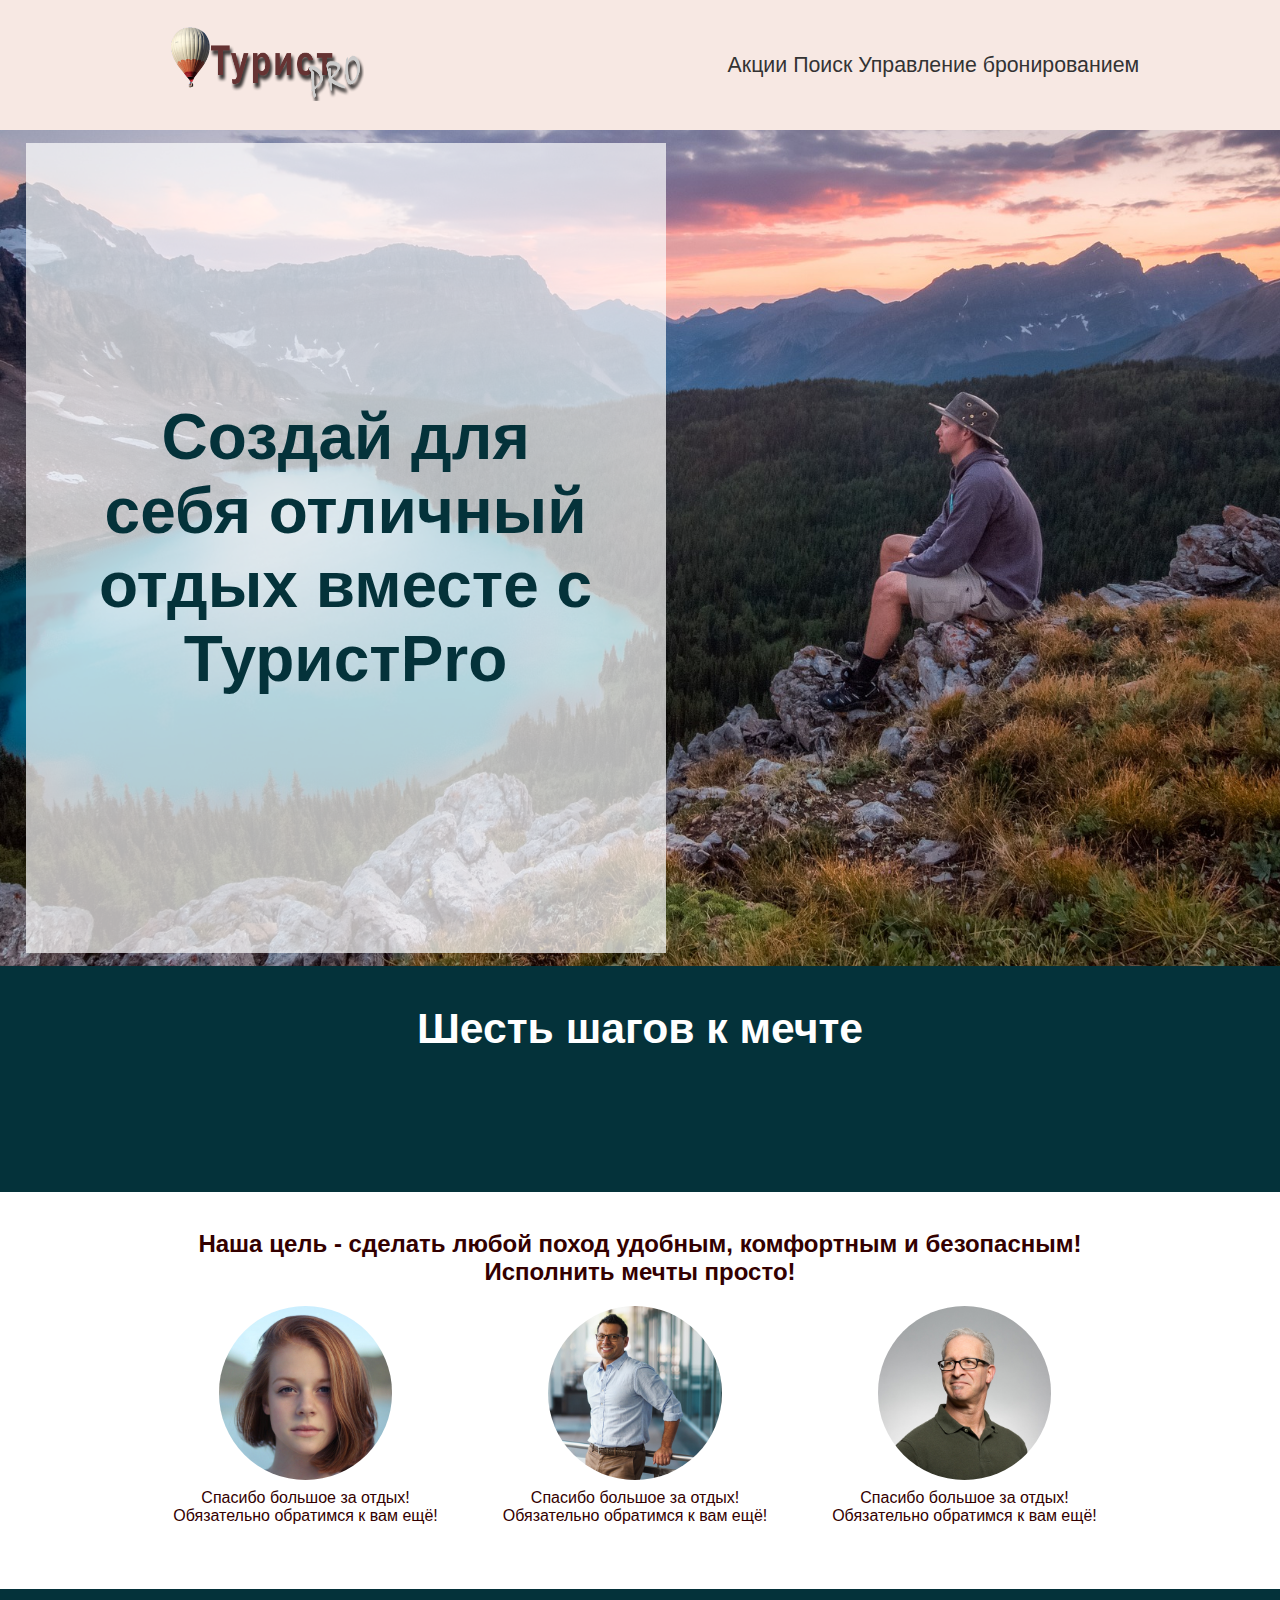
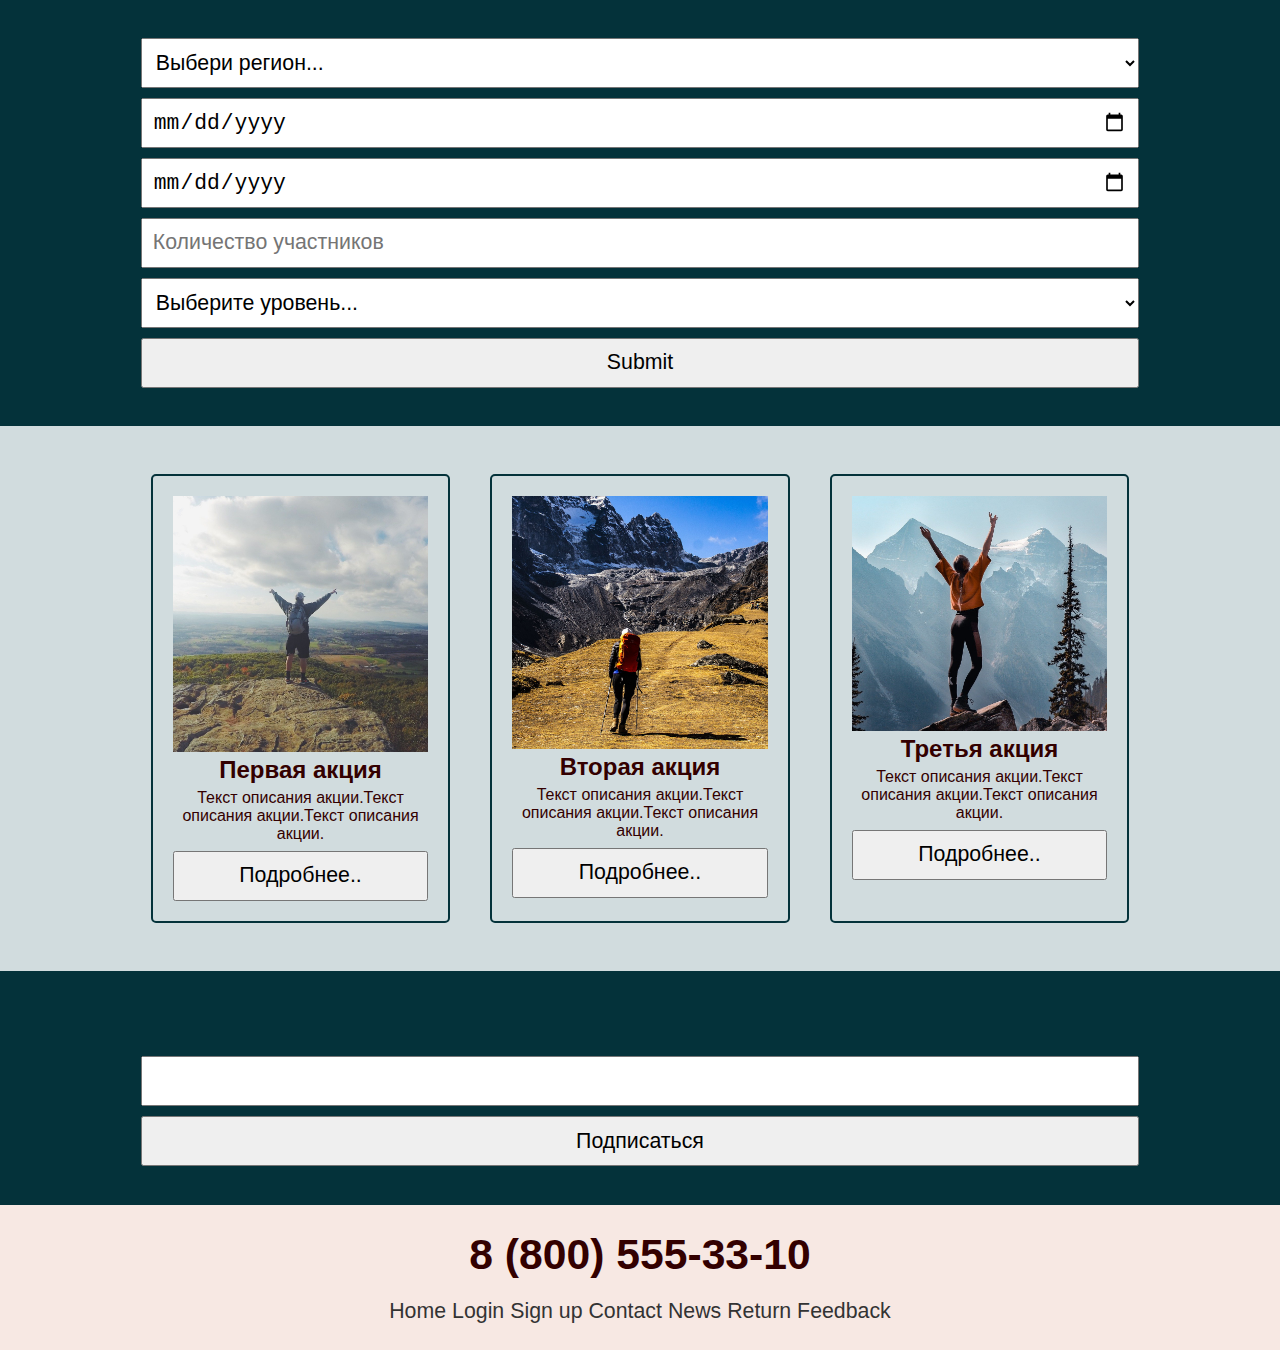
<file: index.html>
<!DOCTYPE html>
<html lang="en">
<head>
    <meta charset="UTF-8">
    <meta name="viewport" content="width=device-width, initial-scale=1.0">
    <link rel="stylesheet" href="style/style.css">
    <title>Главная страница</title>
</head>
<body>
    <!--Шапка сайта-->
    <header>
        <div class="wrapper">
            <div class="content">
                <div class="logo">
                    <a href="index.html"><img src="media/image/logo.png" alt="Логотип компании"></a>
                    <nav>
                        <a href="index.html#promos">Акции</a>
                        <a href="index.html#search">Поиск</a>
                        <a href="booking.html">Управление бронированием</a>
                    </nav>
                </div>
            </div>
        </div>
    </header>

<!--Блок Баннер-->
<section class="banner">
    <div class="wrapper">
        <div class="content">
            <h1>Создай для себя отличный отдых вместе с ТуристPro</h1>
        </div>
    </div>
</section>

    <!--Блок Алгоритма-->
    <section class="alg">
        <div class="wrapper">
            <div class="content">
                <h1>Шесть шагов к мечте</h1>
                <div class="steps">
                    <div class="step">Выбери даты</div>
                    <div class="step">Собери компанию</div>
                    <div class="step">Выбери регион</div>
                    <div class="step">Определи зоны</div>
                    <div class="step">Дополнительные услуги</div>
                    <div class="step">Оформи заказ</div>
                </div>
            </div>
        </div>
    </section>
    <!--О компании-->
    <section class="about">
        <div class="wrapper">
            <div class="content">
                <h2>Наша цель - сделать любой поход удобным, комфортным и безопасным!</h2>
                <h2>Исполнить мечты просто!</h2>
                <div class="comment">
                    <img src="media/image/comment_1.jpg" alt="" class="comment_foto">
                    <div class="comment_text">Спасибо большое за отдых! Обязательно обратимся к вам ещё!</div>
                </div>
                <div class="comment">
                    <img src="media/image/comment_2.jpg" alt="" class="comment_foto">
                    <div class="comment_text">Спасибо большое за отдых! Обязательно обратимся к вам ещё!</div>
                </div>
                <div class="comment">
                    <img src="media/image/comment_3.jpg" alt="" class="comment_foto">
                    <div class="comment_text">Спасибо большое за отдых! Обязательно обратимся к вам ещё!</div>
                </div>
            </div>
        </div>
    </section>
    <!--Поиск-->
    <section class="search" id="search">
        <div class="wrapper">
            <div class="content">
                <form action="search.html">
                    <select name="region" id="region">
                        <option value="region_0">Выбери регион...</option>
                        <option value="region_1">Якутия</option>
                        <option value="region_2">Республика Коми</option>
                        <option value="region_3">Краснодарский край</option>
                    </select>
                    <input type="date" placeholder="Начало похода">
                    <input type="date" placeholder="Окончание похода">
                    <input type="number" placeholder="Количество участников">
                    <select name="lavel" id="lavel">
                        <option value="lavel_0">Выберите уровень...</option>
                        <option value="lavel_1">Начальный</option>
                        <option value="lavel_2">Средний</option>
                        <option value="lavel_3">Продвинутый</option>
                    </select><input type="submit">
                </form>
            </div>
        </div>
    </section>
    <!--Акции-->
    <section class="promos" id="promos">
        <div class="wrapper">
            <div class="content">
                <div class="promo">
                    <img src="media/image/promo_1.jpg" alt="фото_акции">
                    <h2>Первая акция</h2>
                    <div class="promo_text">Текст описания акции.Текст описания акции.Текст описания акции.</div>
                    <button>Подробнее..</button>
                </div>
                <div class="promo">
                    <img src="media/image/promo_2.jpg" alt="фото_акции">
                    <h2>Вторая акция</h2>
                    <div class="promo_text">Текст описания акции.Текст описания акции.Текст описания акции.</div>
                    <button>Подробнее..</button>
                </div>
                <div class="promo">
                    <img src="media/image/promo_3.jpg" alt="фото_акции">
                    <h2>Третья акция</h2>
                    <div class="promo_text">Текст описания акции.Текст описания акции.Текст описания акции.</div>
                    <button>Подробнее..</button>
                </div>
            </div>
        </div>
    </section>
    <!--Подписка-->
    <section class="sub">
        <div class="wrapper">
            <div class="content">
                <h1>Подписаться на новости</h1>
                <input type="email">
                <button>Подписаться</button>
            </div>
        </div>
    </section>
    <!--Подвал сайта-->
    <footer>
        <div class="wrapper">
            <div class="content">
                <h2>8 (800) 555-33-10</h2>
                <nav><a href="http://xxxxxx-m1.wsr.ru">Home</a>
                    <a href="http://xxxxxx-m1.wsr.ru/login">Login </a>
                    <a href="http://xxxxxx-m1.wsr.ru/signup">Sign up</a>
                    <a href="http://xxxxxx-m1.wsr.ru/contact">Contact </a>
                    <a href="http://xxxxxx-m1.wsr.ru/news">News </a>
                    <a href="http://xxxxxx-m1.wsr.ru/return">Return </a>
                    <a href="http://xxxxxx-m1.wsr.ru/feedback">Feedback </a>
                </nav>
            </div>
        </div>
    </footer>
</body>
</html>
</file>
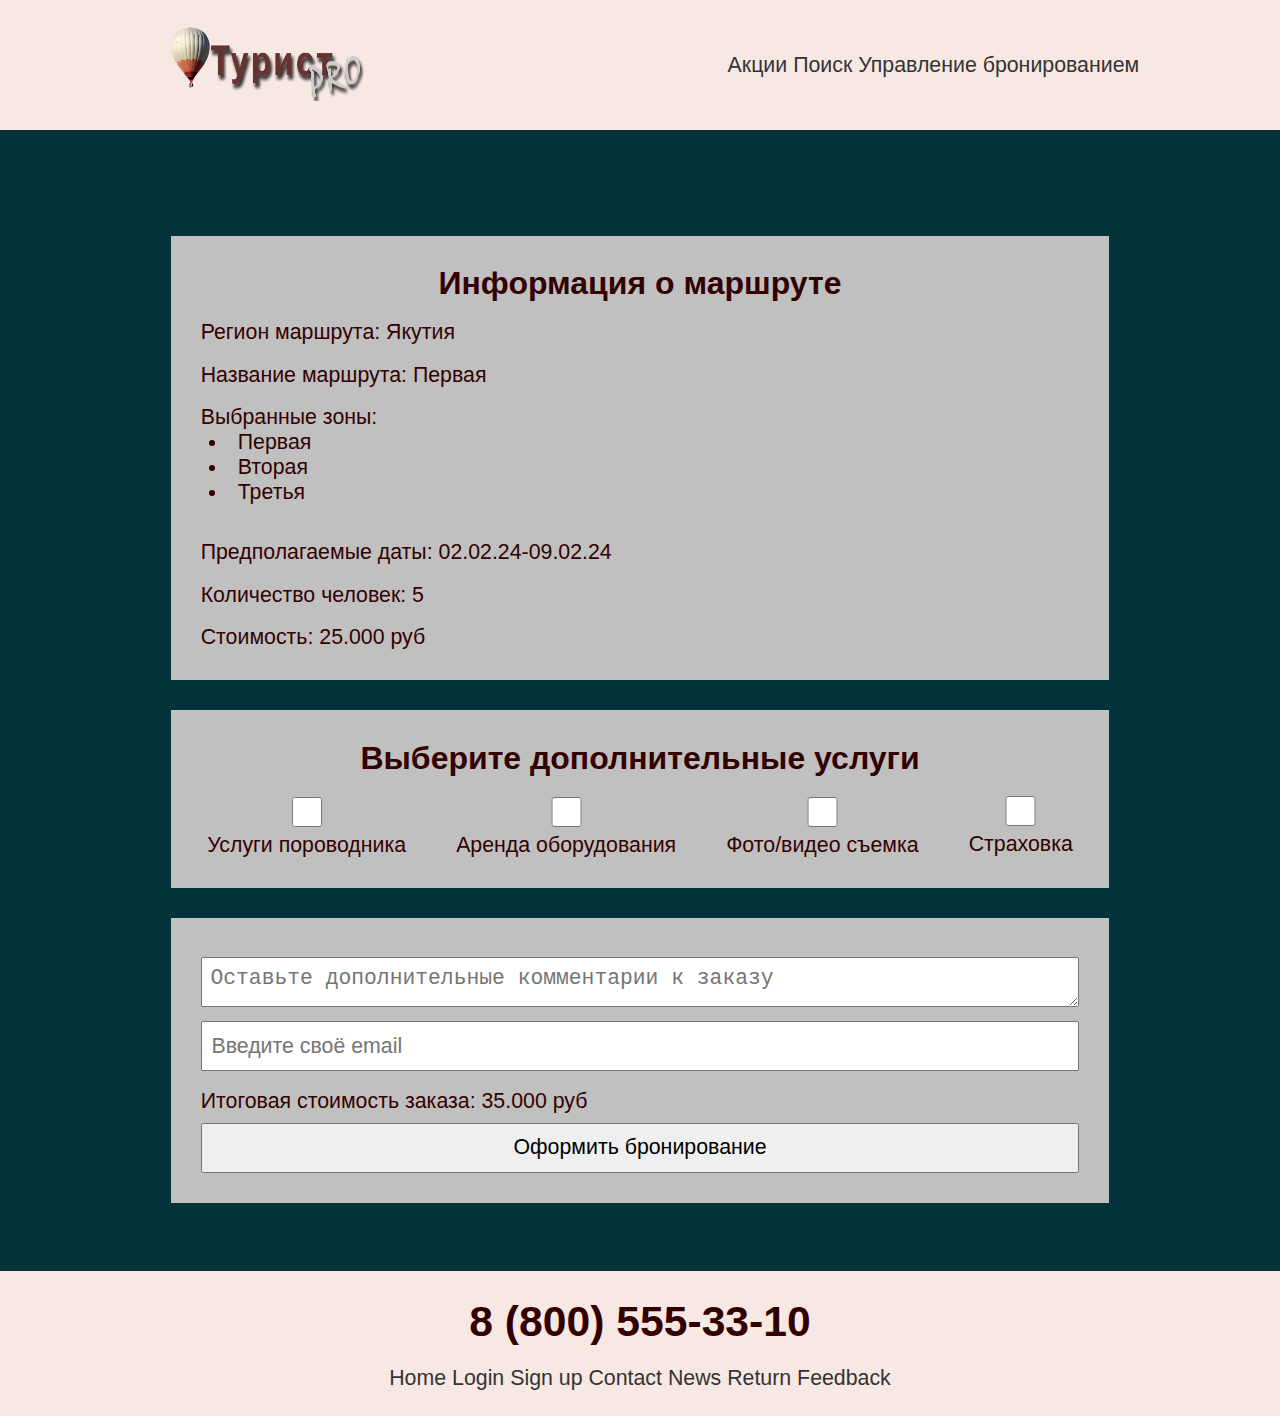
<file: booking.html>
<!DOCTYPE html>
<html lang="en">
<head>
    <meta charset="UTF-8">
    <meta name="viewport" content="width=device-width, initial-scale=1.0">
    <link rel="stylesheet" href="style/style.css">
    <title>Страница бронирования</title>
</head>
<body>
    <!--Шапка сайта-->
    <header>
        <div class="wrapper">
            <div class="content">
                <div class="logo">
                    <a href="index.html"><img src="media/image/logo.png" alt="Логотип компании"></a>
                    <nav>
                        <a href="index.html#promos">Акции</a>
                        <a href="index.html#search">Поиск</a>
                        <a href="booking.html">Управление бронированием</a>
                    </nav>
                </div>
            </div>
        </div>
    </header>
    
     <!--Блок бронирования-->
     <section class="booking" id="booking">
        <div class="wrapper">
            <h1>Информация о бронировании</h1>
            <div class="content">
                <div class="info">
                    <h2>Информация о маршруте</h2>
                    <p>Регион маршрута: Якутия</p>
                    <p>Название маршрута: Первая</p>
                    <p>Выбранные зоны:
                        <ul>
                            <li>Первая</li>
                            <li>Вторая</li>
                            <li>Третья</li>
                        </ul>
                    </p>
                    <p>Предполагаемые даты: 02.02.24-09.02.24</p>
                    <p>Количество человек: 5</p>
                    <p>Стоимость: 25.000 руб</p>
                </div>
                <div class="dop">
                    <h2>Выберите дополнительные услуги</h2>
                    <div class="dop_check">
                        <p><input type="checkbox" name="help">Услуги пороводника</p>
                        <p><input type="checkbox" name="rent">Аренда оборудования</p>
                        <p><input type="checkbox" name="foto">Фото/видео съемка</p>
                        <p><input type="checkbox" name="ins">Страховка</p>
                    </div>
                </div>
                <div class="other">
                    <textarea placeholder="Оставьте дополнительные комментарии к заказу" ></textarea>
                    <input type="email" placeholder="Введите своё email">
                    <p>Итоговая стоимость заказа: 35.000 руб</p>
                    <button>Оформить бронирование</button>
                </div>
            </div>
        </div>
     </section>

     

    <!--Подвал сайта-->
    <footer>
        <div class="wrapper">
            <div class="content">
                <h2>8 (800) 555-33-10</h2>
                <nav><a href="http://xxxxxx-m1.wsr.ru">Home</a>
                    <a href="http://xxxxxx-m1.wsr.ru/login">Login </a>
                    <a href="http://xxxxxx-m1.wsr.ru/signup">Sign up</a>
                    <a href="http://xxxxxx-m1.wsr.ru/contact">Contact </a>
                    <a href="http://xxxxxx-m1.wsr.ru/news">News </a>
                    <a href="http://xxxxxx-m1.wsr.ru/return">Return </a>
                    <a href="http://xxxxxx-m1.wsr.ru/feedback">Feedback </a>
                </nav>
            </div>
        </div>
    </footer>
    
</body>
</html>
</file>
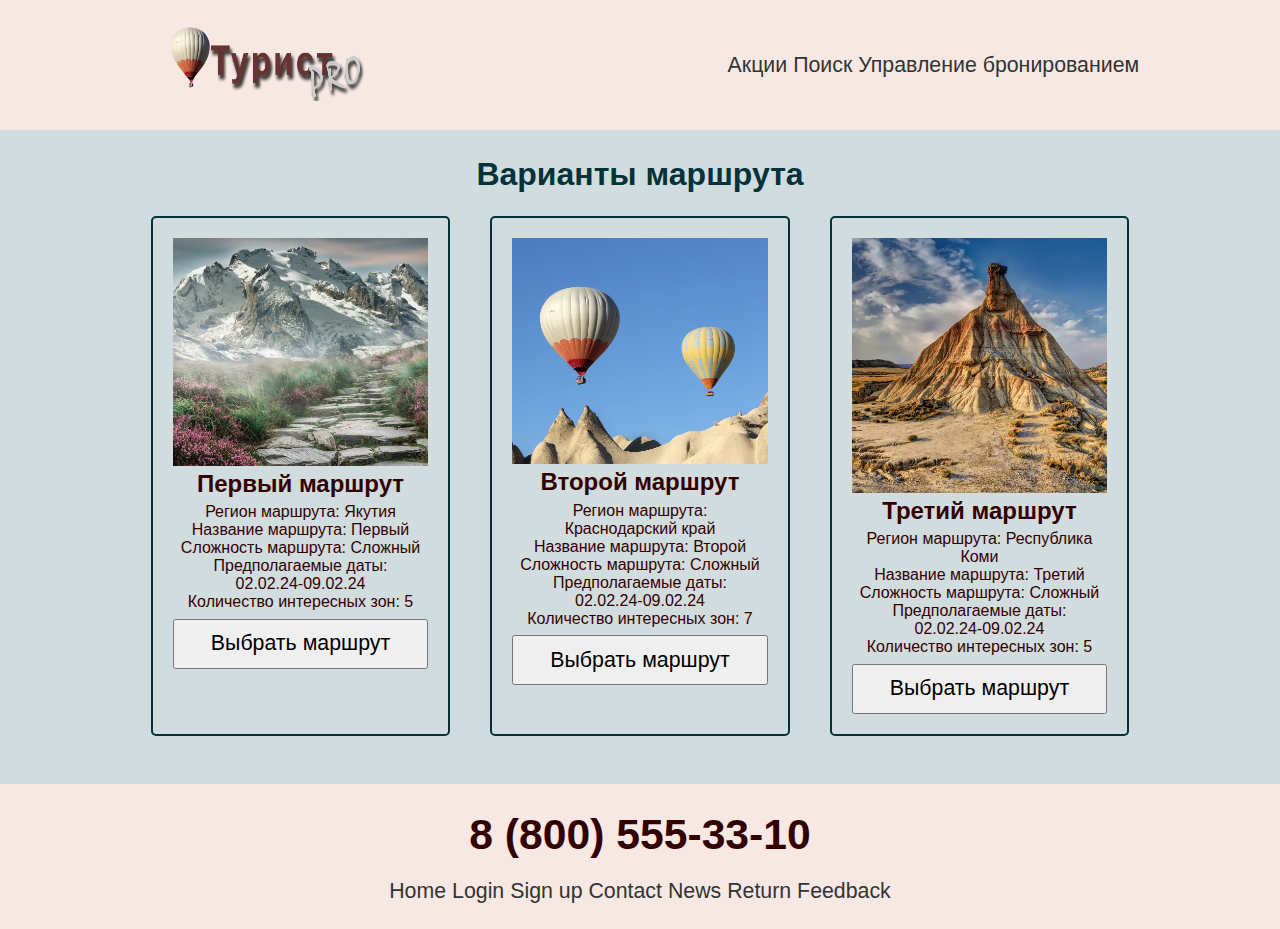
<file: search.html>
<!DOCTYPE html>
<html lang="en">
<head>
    <meta charset="UTF-8">
    <meta name="viewport" content="width=device-width, initial-scale=1.0">
    <link rel="stylesheet" href="style/style.css">
    <title>Страница поиска</title>
</head>
<body>
    <!--Шапка сайта-->
    <header>
        <div class="wrapper">
            <div class="content">
                <div class="logo">
                    <a href="index.html"><img src="media/image/logo.png" alt="Логотип компании"></a>
                    <nav>
                        <a href="index.html#promos">Акции</a>
                        <a href="index.html#search">Поиск</a>
                        <a href="booking.html">Управление бронированием</a>
                    </nav>
                </div>
            </div>
        </div>
    </header>
    
     <!--Блок результаты поиска-->
     <section class="promos" id="promos">
        <div class="wrapper">
            <h1>Варианты маршрута</h1>
            <div class="content">
                <div class="promo">
                    <img src="media/image/search_1.jpg" alt="">
                    <h2>Первый маршрут</h2>
                    <div class="promo_text">
                        <p>Регион маршрута: Якутия</p>
                        <p>Название маршрута: Первый</p>
                        <p>Сложность маршрута: Сложный</p>
                        <p>Предполагаемые даты: 02.02.24-09.02.24</p>
                        <p>Количество интересных зон: 5</p>
                    </div>
                    <a href="seat.html">
                        <button>Выбрать маршрут</button>
                    </a>
                    
                </div>

                <div class="promo">
                    <img src="media/image/search_2.jpg" alt="">
                    <h2>Второй маршрут</h2>
                    <div class="promo_text">
                        <p>Регион маршрута: Краснодарский край</p>
                        <p>Название маршрута: Второй</p>
                        <p>Сложность маршрута: Сложный</p>
                        <p>Предполагаемые даты: 02.02.24-09.02.24</p>
                        <p>Количество интересных зон: 7</p>
                    </div>
                    <a href="seat.html">
                        <button>Выбрать маршрут</button>
                    </a>
                </div>

                <div class="promo">
                    <img src="media/image/search_3.jpg" alt="">
                    <h2>Третий маршрут</h2>
                    <div class="promo_text">
                        <p>Регион маршрута: Республика Коми</p>
                        <p>Название маршрута: Третий</p>
                        <p>Сложность маршрута: Сложный</p>
                        <p>Предполагаемые даты: 02.02.24-09.02.24</p>
                        <p>Количество интересных зон: 5</p>
                    </div>
                    <a href="seat.html">
                        <button>Выбрать маршрут</button>
                    </a>                
                </div>
            </div>
        </div>
    </section>

    <!--Подвал сайта-->
    <footer>
        <div class="wrapper">
            <div class="content">
                <h2>8 (800) 555-33-10</h2>
                <nav><a href="http://xxxxxx-m1.wsr.ru">Home</a>
                    <a href="http://xxxxxx-m1.wsr.ru/login">Login </a>
                    <a href="http://xxxxxx-m1.wsr.ru/signup">Sign up</a>
                    <a href="http://xxxxxx-m1.wsr.ru/contact">Contact </a>
                    <a href="http://xxxxxx-m1.wsr.ru/news">News </a>
                    <a href="http://xxxxxx-m1.wsr.ru/return">Return </a>
                    <a href="http://xxxxxx-m1.wsr.ru/feedback">Feedback </a>
                </nav>
            </div>
        </div>
    </footer>
    
</body>
</html>
</file>
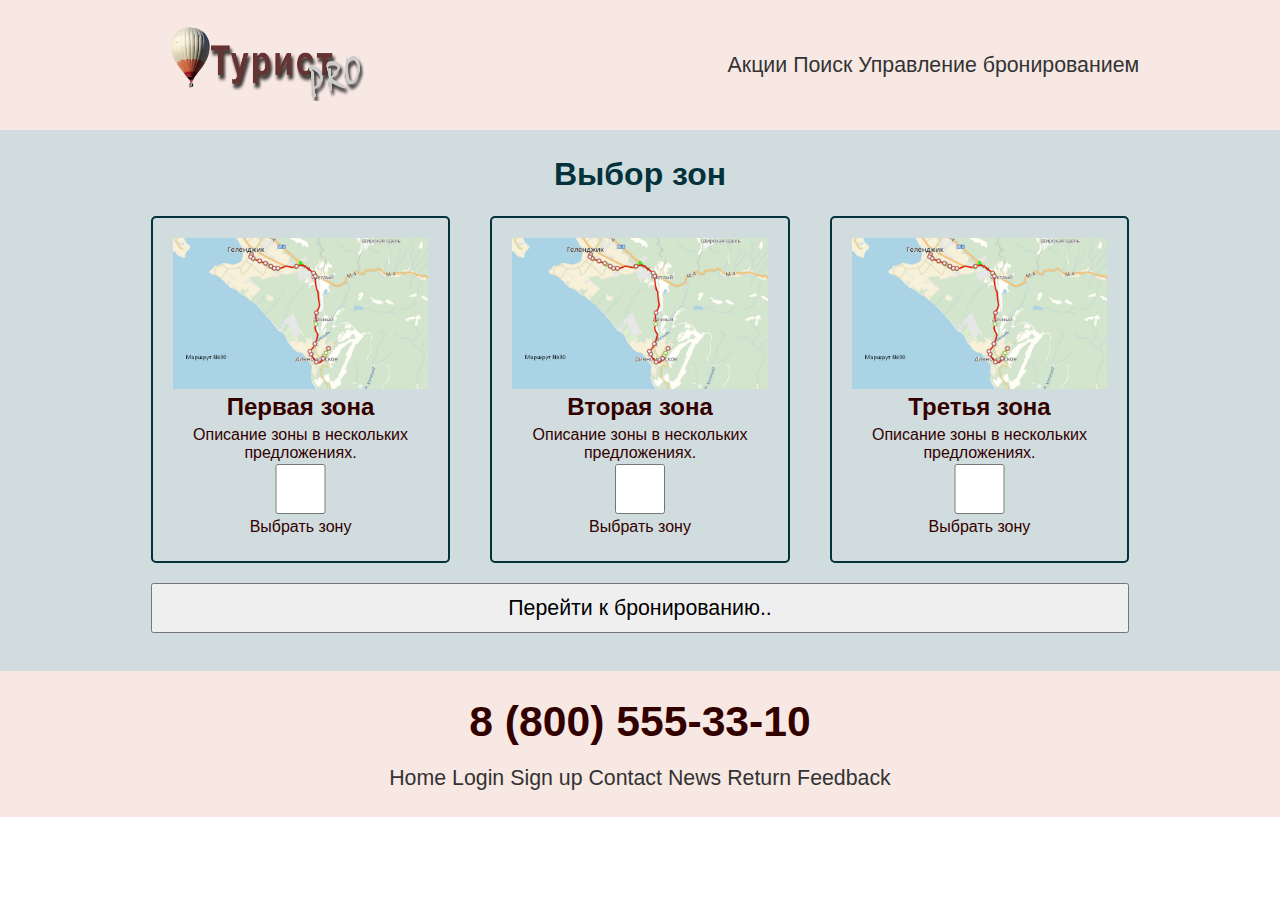
<file: seat.html>
<!DOCTYPE html>
<html lang="en">
<head>
    <meta charset="UTF-8">
    <meta name="viewport" content="width=device-width, initial-scale=1.0">
    <link rel="stylesheet" href="style/style.css">
    <title>Страница выбора зон</title>
</head>
<body>
    <!--Шапка сайта-->
    <header>
        <div class="wrapper">
            <div class="content">
                <div class="logo">
                    <a href="index.html"><img src="media/image/logo.png" alt="Логотип компании"></a>
                    <nav>
                        <a href="index.html#promos">Акции</a>
                        <a href="index.html#search">Поиск</a>
                        <a href="booking.html">Управление бронированием</a>
                    </nav>
                </div>
            </div>
        </div>
    </header>
    
     <!--Блок Выбора зон-->
     <section class="promos" id="promos">
        <div class="wrapper">
            <h1>Выбор зон</h1>
            <div class="content">
               
               
                <div class="promo">
                    <img src="media/image/marshrut.png" alt="">
                    <h2>Первая зона</h2>
                    <div class="promo_text">
                        <p>Описание зоны в нескольких предложениях.</p>
                        <input type="checkbox" name="first"> Выбрать зону
                    </div>
                </div>
        
                <div class="promo">
                    <img src="media/image/marshrut.png" alt="">
                    <h2>Вторая зона</h2>
                    <div class="promo_text">
                        <p>Описание зоны в нескольких предложениях.</p>
                        <input type="checkbox" name="first"> Выбрать зону
                    </div>
                </div>
              
                <div class="promo">
                    <img src="media/image/marshrut.png" alt="">
                    <h2>Третья зона</h2>
                    <div class="promo_text">
                        <p>Описание зоны в нескольких предложениях.</p>
                        <input type="checkbox" name="first"> Выбрать зону
                    </div>
                </div>

                <div class="link">
                    <a href="booking.html">
                        <button>Перейти к бронированию..</button>
                    </a>
                </div>

            </div>
        </div>
    </section>

    <!--Подвал сайта-->
    <footer>
        <div class="wrapper">
            <div class="content">
                <h2>8 (800) 555-33-10</h2>
                <nav><a href="http://xxxxxx-m1.wsr.ru">Home</a>
                    <a href="http://xxxxxx-m1.wsr.ru/login">Login </a>
                    <a href="http://xxxxxx-m1.wsr.ru/signup">Sign up</a>
                    <a href="http://xxxxxx-m1.wsr.ru/contact">Contact </a>
                    <a href="http://xxxxxx-m1.wsr.ru/news">News </a>
                    <a href="http://xxxxxx-m1.wsr.ru/return">Return </a>
                    <a href="http://xxxxxx-m1.wsr.ru/feedback">Feedback </a>
                </nav>
            </div>
        </div>
    </footer>
    
</body>
</html>
</file>
<file: style/style.css>
*{
    margin: 0;
    padding: 0;
    box-sizing: border-box;
}

body{
    font-family: Arial;
    color: #330000;
}
section{
    padding: 1% 0;
}
div.wrapper{
    padding: 1% 0;
}
div.content{
    width: 80%;
    margin: 0 auto;
    text-align: center;
    padding: 1%;
    overflow: hidden;
}

/*настройка шапки сайта*/

header .wrapper{
    background-color: #f7e8e3;
}
header .logo{
    display: flex;
    align-items: center;
    justify-content: space-between;
    padding: 0;
}

.content .logo img{
    height: 75px;
}

.content nav{
    color: #333333;
    font-size: 16pt;
}

.content nav a{
    text-decoration: none;
    color: #333333;
}

.content nav a:hover{
    text-decoration: underline;
    cursor: pointer;
}
/*Оформление блока Баннер*/
section.banner{
    min-height: 80vh;
    background-image: url("../media/image/banner.jpg");
    background-repeat: no-repeat;
    background-position: center;
    background-size: cover;
}
section.banner div.wrapper{
    display: flex;
    align-items: center;
    width: 50%;
    min-height: 90vh;
    margin-left: 2%;
    background-color: rgba(255, 255, 255, 0.7);
}

section.banner div.wrapper h1{
    font-size: 48pt;
    color: #04323a;
    font-weight: bold;
}

/*Настройки блока Алгоритм*/

.alg {
    background-color: #04323a;
}
.alg h1{
    font-size: 32pt;
    color: #ffffff;
}
section.alg div.steps {
    margin-top: 3%;
    display: flex;
    justify-content: space-between;
    position: relative;
}
section.alg div.step {
    font-size: 16pt;
    background-color: #d1dcde;
    width: 15%;
    padding: 10px 20px;
    border-radius: 20px;
    overflow: hidden;
    animation: round 24s infinite;
    opacity: 0;
}

@keyframes round{
    12.5% {
        opacity: 1;
    }
    25%{
        opacity: 0;
    }
}
/*Время задержки перед стартом анимации*/
div.steps div:nth-child(6) {
    animation-delay: 20s ;
}
div.steps div:nth-child(5) {
    animation-delay: 16s ;
}
div.steps div:nth-child(4) {
    animation-delay: 12s ;
}
div.steps div:nth-child(3) {
    animation-delay: 8s ;
}
div.steps div:nth-child(2) {
    animation-delay: 4s ;
}
div.steps div:nth-child(1) {
    animation-delay: 0s ;
}


/*Настройка блока О компании*/
div.comment{
    width: 33%;
    float: left;
    padding: 2%;
}
div.comment img.comment_foto{
    width: 60%;
    margin: 0 auto;
    border-radius: 50%;
}
div.comment div.comment_text{
    padding: 2%;
}

/*Настройка блока Поиск*/
section.search{
    background-color: #04323a;
}

select, input, button, textarea{
    width: 100%;
    height: 50px;
    margin-top: 1%;
    padding: 1%;
    font-size: 16pt;
}

/*Настройки блока Акции*/
section.promos{
    background-color: #d1dcde;
}
section.promos .content{
    display: flex;
    flex-wrap: wrap;
    justify-content: space-between;
}
div.promo{
    width: 30%;
    padding: 2%;
    margin: 1%;
    border: 2px solid #04323a;
    border-radius: 5px;
}

div.promo img{
    width: 100%;
    margin: 0 auto;
}

div.promo div.promo_text{
    padding: 2%;
}

/*Настройка блока Поиск*/

/*Настройка блока Подписка*/
section.sub{
    background-color: #04323a;
    color: #ffffff;
}

/*Настройка блока Подвал*/
footer{
    background-color: #f7e8e3;
}
footer h2{
    font-size: 32pt;
}
footer nav{
    padding-top: 20px;
}

/*Оформление страницы Результаты поиска*/
h1{
    text-align: center;
    color: #04323a;
}

/*Оформление страницы Выбор зон*/
.content img{
    width: 80%;
    margin: 0 auto;
}
.wrapper .link{
    width: 98%;
    margin: 0 auto;
}

/*Оформление страницы Бронирование*/
section.booking{
    background-color: #04323a;
}
.booking .content{
    font-size: 16pt;
    padding: 1%;
    text-align: left;
}
.booking .content p{
    padding-top: 2%;
}
.info, .dop, .other{
    background-color: #c0c0c0;
    padding: 3%;
    margin: 3%;
    overflow: hidden;
}
h2{
    text-align: center;
}
ul{
    list-style-position: inside;
    padding-left: 1%;
}
.dop input[type=checkbox]{
    height: 30px;
}
.dop_check{
    display: flex;
    justify-content: space-between;
    text-align: center;
}
@media screen and (max-device-width: 480px) {
    /*Настройка шапки*/
    .content .logo img{
        height: 100%;
    }
    .content nav{
        font-size: 10pt;
    }
    /*Настройка блока с баннером*/
    section.banner{
        max-height: 40vh;
        background-size: auto;
    }
    section.banner div.wrapper h1{
        font-size: 24pt;
    }
    /*Настройки выбора зон*/
    button{
        font-size: 12pt;
    }
    div.promo_text{
       font-size: 9pt;
    }
    input[type=checkbox]{
        height: 15px;
    }
/*Настройки заголовка*/
section.banner h1{
    font-size: 20pt;
}
section.alg h1{
    font-size: 20pt;
}
.content h2{
    font-size: 16pt;
}
/*Настройка слайдера*/
section.alg div.step{
    font-size: 8pt;
    padding: 1% 2%;
    width: 60px;
    overflow: hidden;
}
/*Настройка блока Отзывы*/
div.comment{
    width: 100%;
}
}

@media screen and (max-device-width: 768px) {
    /*Настройка блока с баннером*/
    section.banner {
        max-height: 40vh;
    }
    section.banner div.wrapper{
        width: 96%;
        background-color: rgba(255, 255, 255, 0.5);
    }
section.banner div.wrapper h1{
    font-size: 40pt;
}
/*Настройка блока Акций*/
div.promo{
    width: 100%;
}
div.promo img{
    width: 25%;
    margin: 0 auto;
    float: left;
 
}
/*Настройка слайдера*/
section.alg div.step{
    font-size: 12pt;
    padding: 1% 2%;
    width: 100px;
    overflow: hidden;
}

/*Настройка блока управления бронированием*/
.dop .dop_check{
    font-size: 11pt;
}
input[type=checkbox]{
    height: 20px;
    width: 20px;
    margin: 2%;
}
div.promo div.promo_text{
padding-bottom: 0;
}

/*Настройка страницы бронирования*/

.dop input[type=checkbox]{
display: flex;
align-items: center;
width: 100%;
}
}
</file>
